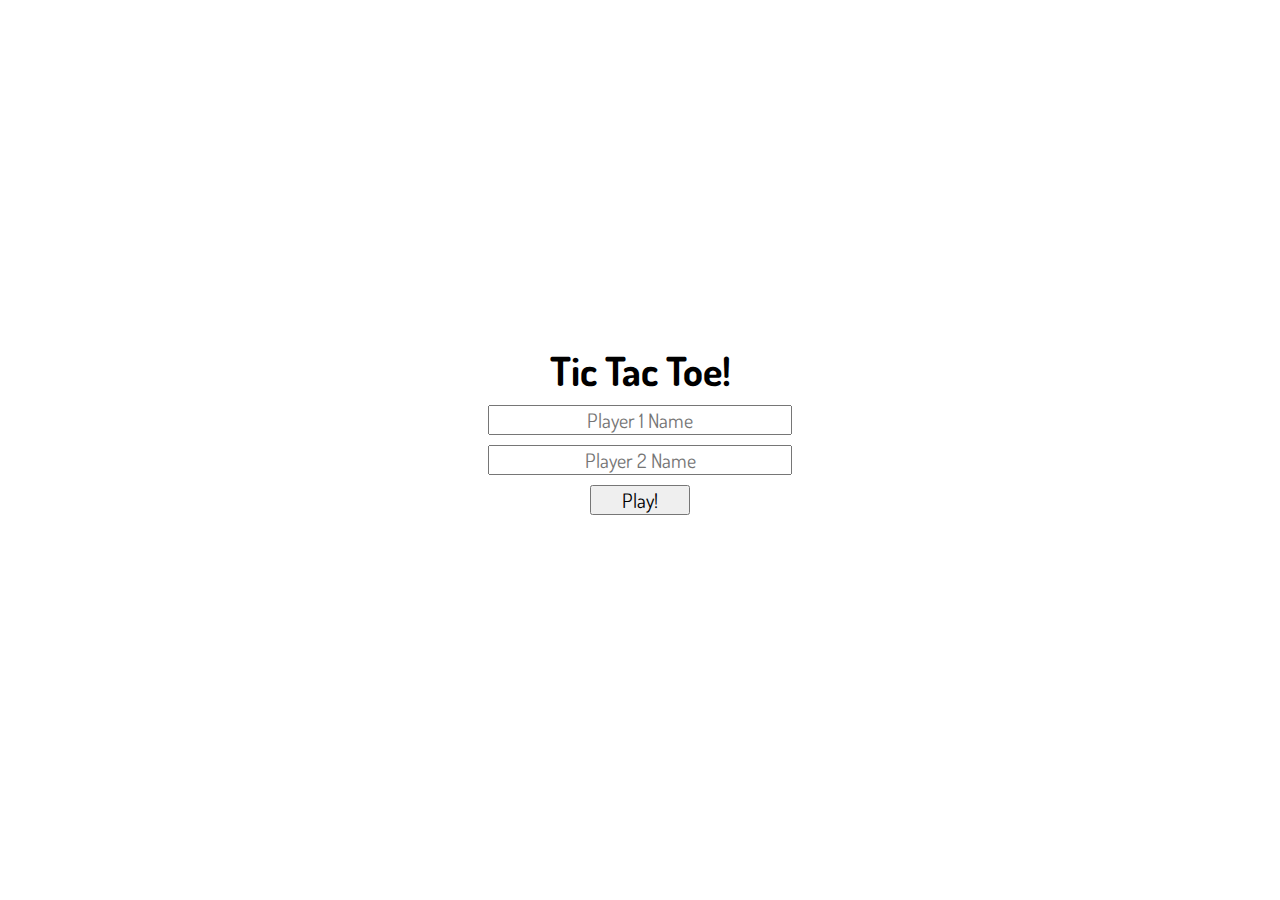
<file: index.html>
<!DOCTYPE html>
<html>
    <head>
        <link rel="stylesheet" href="menu.css">
        <link href="https://fonts.googleapis.com/css2?family=Dosis:wght@500&display=swap" rel="stylesheet">
        <title>Menu</title>
    </head>
    <body>
        <div id="menu-box">
            <li id="fields">
                <h1 id="title">Tic Tac Toe!</h1>
                <ul>
                    <input type="text" placeholder="Player 1 Name" name="player-1" id="player-1" class="name-field" maxlength="20">
                </ul>
                <ul>
                    <input type="text" placeholder="Player 2 Name" name = "player-2" id="player-2" class="name-field" maxlength="20">
                </ul>
                <ul>
                    <button id="play-button">Play!</button>
                </ul>
            </li>
        </div>
    </body>
    <script src="menu.js"></script>
</html>
</file>
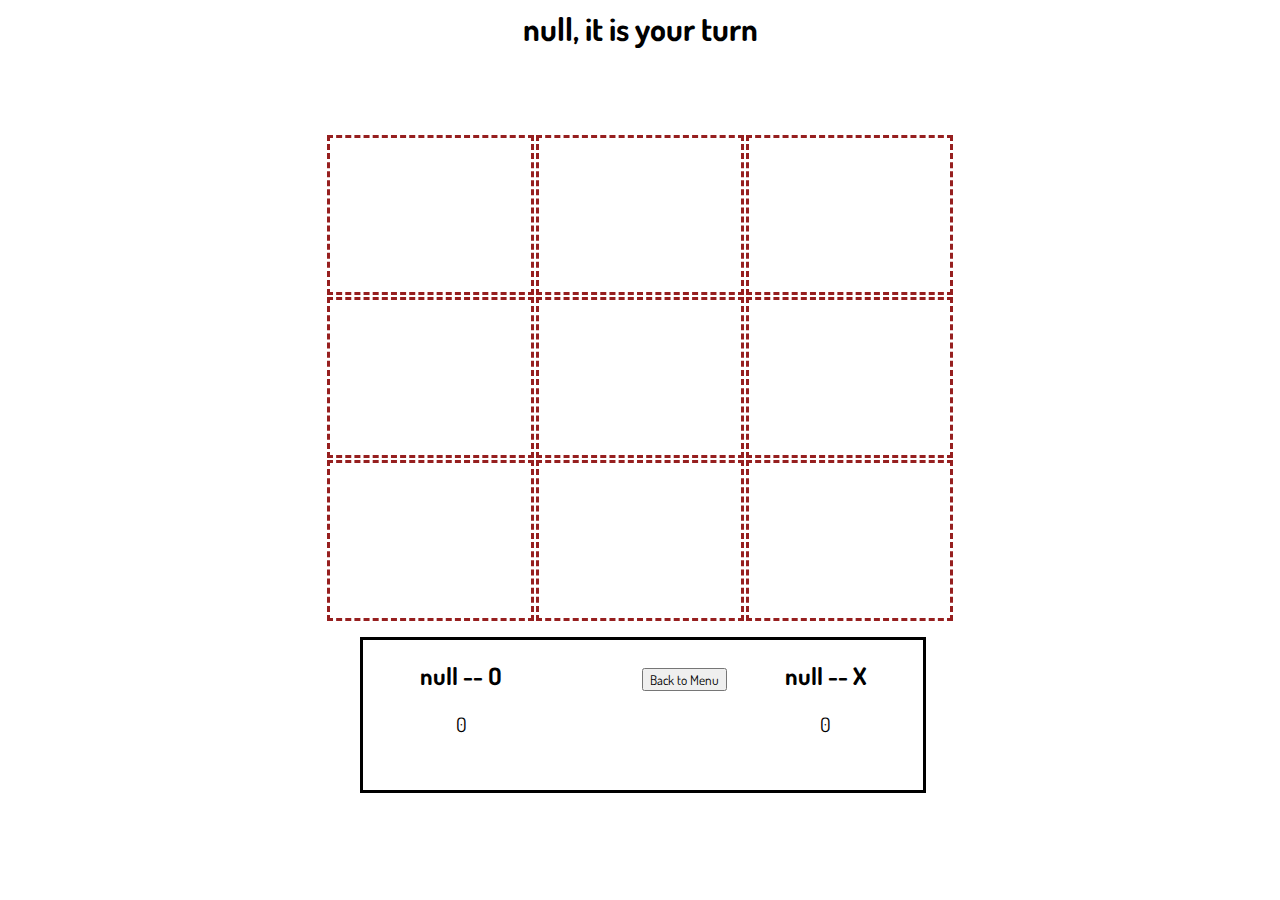
<file: game.html>
<!DOCTYPE html>
<html>
    <head>
        <link rel="stylesheet" href="game.css">
        <link href="https://fonts.googleapis.com/css2?family=Dosis:wght@500&display=swap" rel="stylesheet">
        <title>Tic Tac Toe</title>
    </head>
    <body>
        <h1 id="alert">
            _alert_
        </h1>
        <div id="game-frame">
            <div id="game-board">
                <table>
                    <tr class="row" id="a">
                        <td class="cell" id="1"></td>
                        <td class="cell" id="2"></td>
                        <td class="cell" id="3"></td>
                    </tr>
                    <tr class="row" id="b">
                        <td class="cell" id="4"></td>
                        <td class="cell" id="5"></td>
                        <td class="cell" id="6"></td>
                    </tr>
                    <tr class="row" id="c">
                        <td class="cell" id="7"></td>
                        <td class="cell" id="8"></td>
                        <td class="cell" id="9"></td>
                    </tr>
                </table>
            </div>
            <div id="scoreboard">
                <div id="player1-scoreboard">
                    <h2 id="o-player">_player1name_</h2>
                    <p id="o-score">_score_</p>
                </div>
                <div id="player2-scoreboard">
                    <h2 id="x-player">_player2name_</h2>
                    <p id="x-score">_score_</p>
                </div>
                <div id="button-container">
                    <button id="menu-button">Back to Menu</button>
                </div>
                <p id="results"></p>
            </div>
        </div>
    </body>
    <script src="game.js"></script>
</html>
</file>
<file: menu.css>
body, div, input, button, h1, ul{
    margin: 0;
    padding: 0;
    font-family: 'Dosis', sans-serif;
    list-style-type: none;
}

#menu-box{
    position: absolute;
    margin: 0;
    top: 50%;
    left: 50%;
    transform: translate(-50%, -50%);
    width: 700px;
    height: 700px;
}

#title{
    margin-top: 35%;
}

#fields, .name-field{
    text-align: center;
    margin: auto;
    font-size: 20px;
}

#play-button{
    margin-top: 10px;
    width: 100px;
    font-size: 20px;
}

.name-field{
    margin-top: 10px;
    width: 300px;
}
</file>
<file: game.css>
h1, h2, p, button, .cell{
    font-family: 'Dosis', sans-serif;
}

h1 {
    margin: 0;
    text-align: center;
    padding: 0;
}

p {
    font-size: 20px;
}

table {
    width: 100%;
    height: 100%;
}

tr {
    height: 33%
}

.cell{
    width: 33%;
    position: relative;
    user-select: none;
    text-align: center;
    font-size: 110px;
    border-style: dashed;
    border-color: rgb(150, 31, 31);
}

.cell:hover{
    background-color: gray;
}

.cell:active{
    background-color: white;
}


#game-frame{
    position: absolute;
    margin: 0;
    margin-top: 2%;
    top: 50%;
    left: 50%;
    transform: translate(-50%, -50%);
    width: 700px;
    height: 700px;
}

#game-board{
    position: relative;
    width: 90%;
    height: 70%;
    margin: 1% 0 0 5%;
}


#scoreboard{
    height: 150px;
    width: 80%;
    margin: 2% 0 0 10%;
    border-style: solid;
    border-color: black;
}

#replay-button, #menu-button{
    position: relative;
    margin: 5% 0 0 0;
}

#replay-button{
    float: left;
}

#menu-button{
    float: right;
}

#player1-scoreboard, #player2-scoreboard{
    height: 150px;
    width: 35%;
    text-align: center;
}

#player1-scoreboard{
    float: left;
}

#player2-scoreboard{
    float: right;
}

#results{
    text-align: center;
}
</file>
